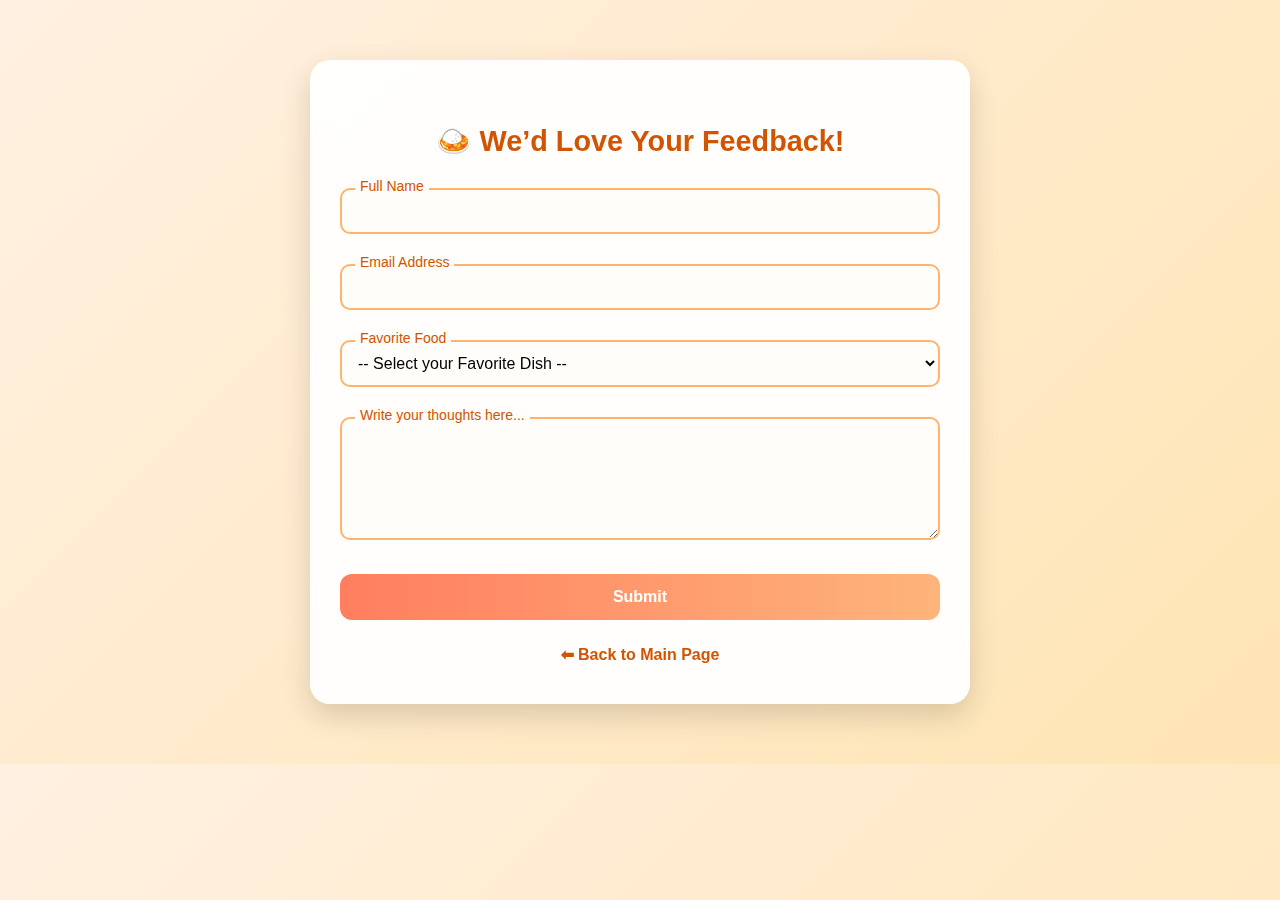
<file: Puneri_food_Form.html>
<!DOCTYPE html>
<html lang="en">
<head>
  <meta charset="UTF-8">
  <meta name="description" content="Explore the best of Pune's food – Street Food, Traditional Dishes, Sweets, and more! Built by Rohan Rakh.">
  <meta name="viewport" content="width=device-width, initial-scale=1.0">
  <title>Puneri Food Feedback Form</title>
  <link rel="stylesheet" href="Puneri_food_Form_css.css">
  <!-- <link rel="icon" href="./media/favicon.png" type="image/png"> -->
  <link rel="icon" href="./media/logo.svg" type="image/svg+xml">
</head>
<body>

  <div class="form-container">
    <h2>🍛 We’d Love Your Feedback!</h2>
    <form>
      <div class="input-group">
        <input type="text" id="name" name="name" required>
        <label for="name">Full Name</label>
      </div>

      <div class="input-group">
        <input type="email" id="email" name="email" required>
        <label for="email">Email Address</label>
      </div>

      <div class="input-group">
        <select id="food" name="food" required>
          <option value="" disabled selected>-- Select your Favorite Dish --</option>
          <option value="vada pav">Vada Pav</option>
          <option value="misal">Misal</option>
          <option value="modak">Modak</option>
          <option value="poha">Poha</option>
        </select>
        <label for="food">Favorite Food</label>
      </div>

      <div class="input-group">
        <textarea id="message" name="message" rows="5" required></textarea>
        <label for="message">Write your thoughts here...</label>
      </div>

      <button type="submit" class="submit-btn">Submit</button>
    </form>

    <div class="back-link">
      <a href="./index.html">⬅ Back to Main Page</a>
    </div>
  </div>

</body>
</html>
</file>
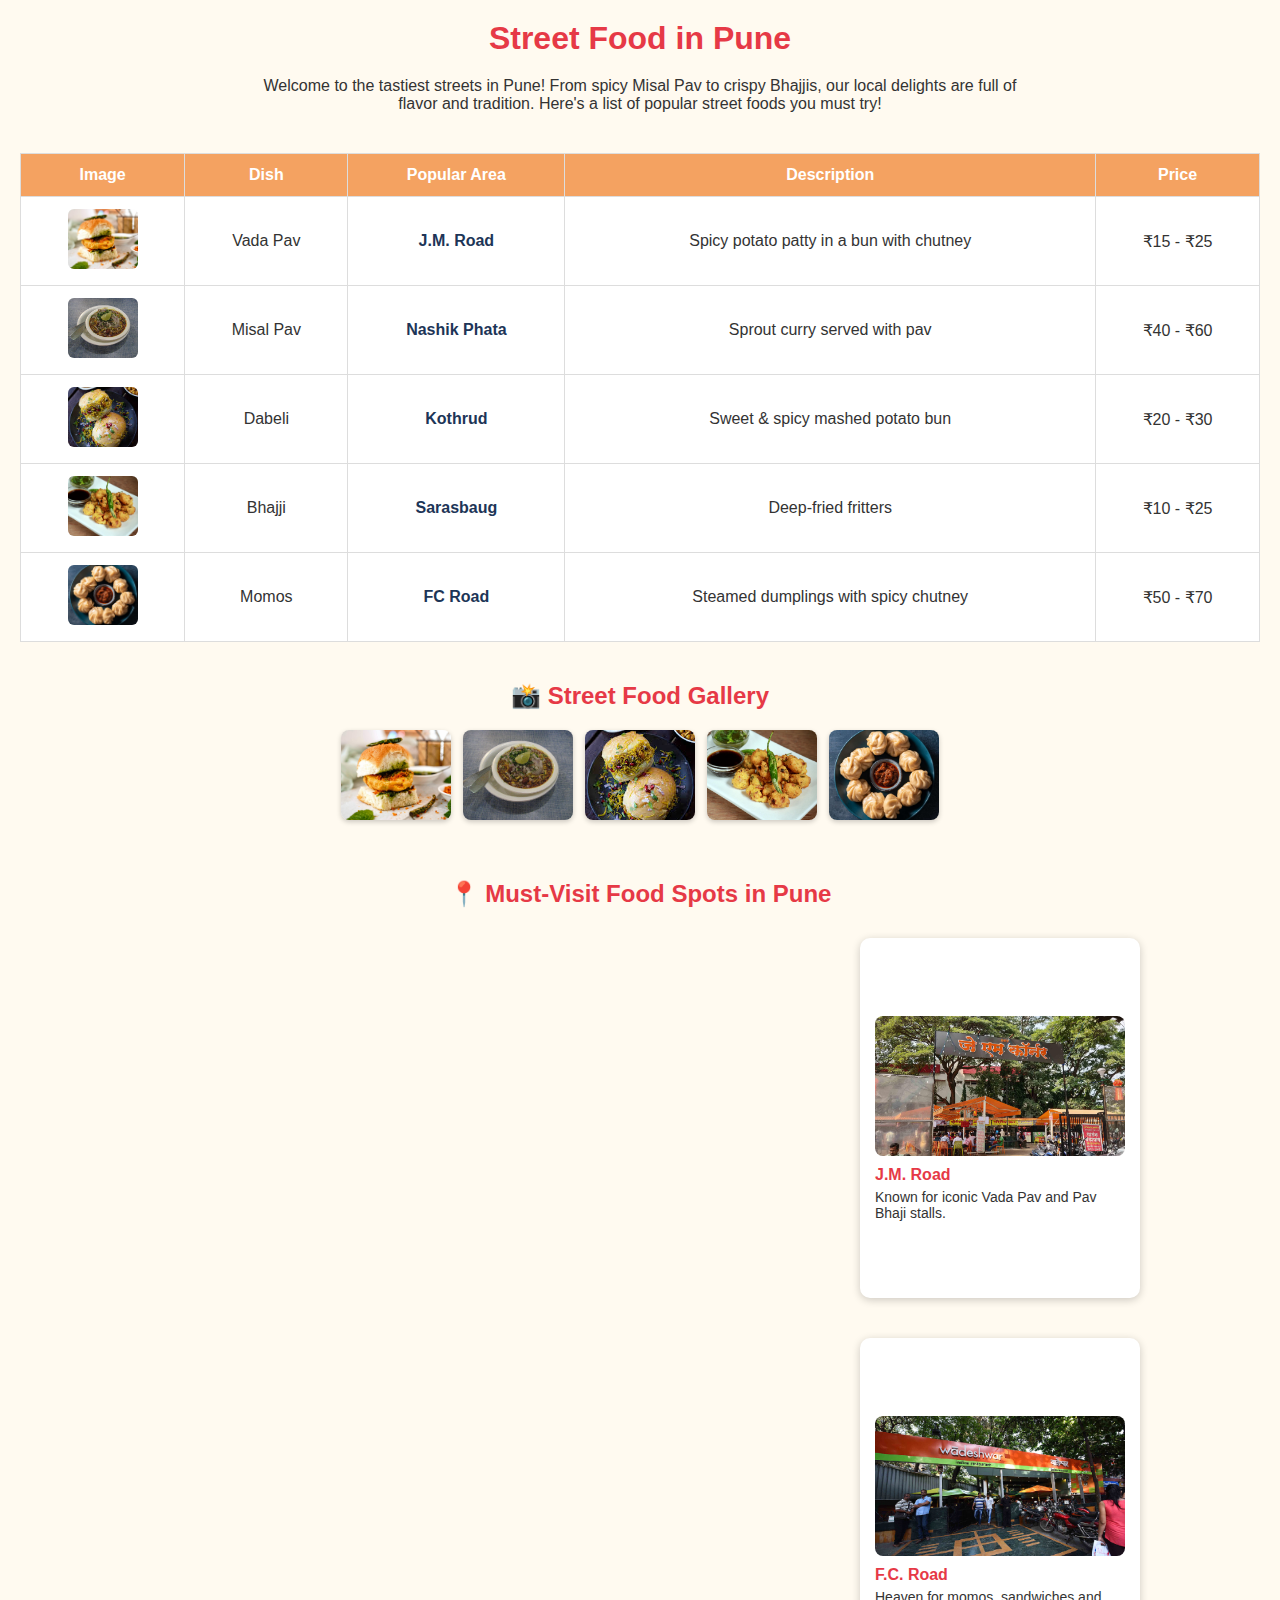
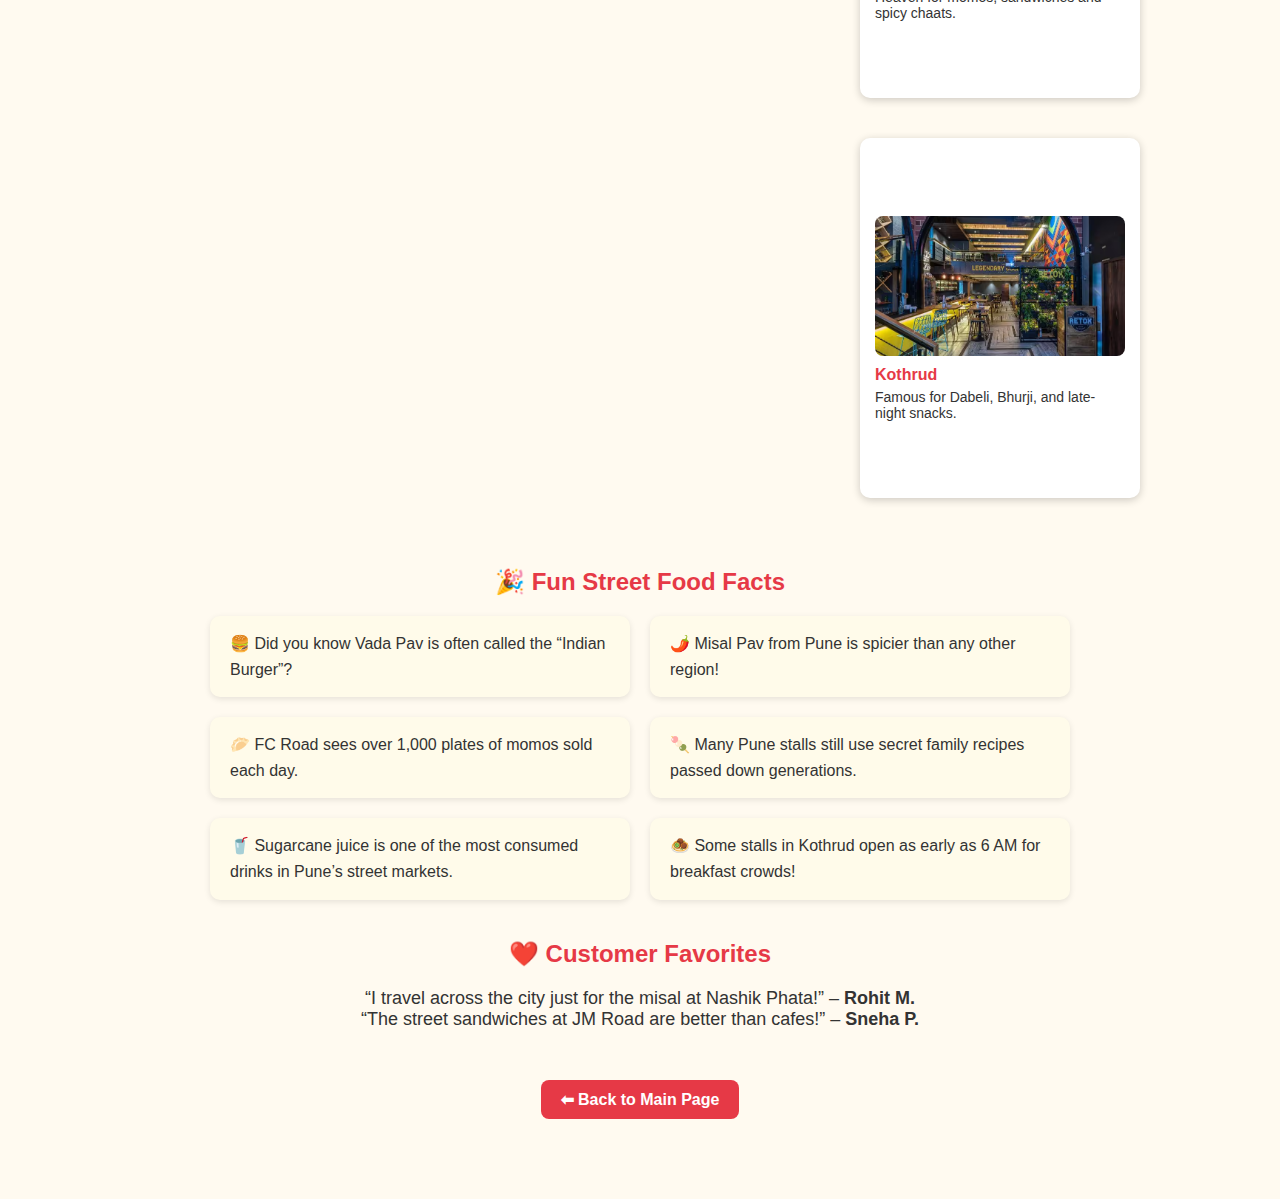
<file: street-food.html>
<!DOCTYPE html>
<html lang="en">
<head>
  <meta charset="UTF-8" />
  <meta name="viewport" content="width=device-width, initial-scale=1.0"/>
  <meta name="description" content="Explore the best of Pune's food – Street Food, Traditional Dishes, Sweets, and more! Built by Rohan Rakh.">
  <link rel="icon" href="./media/favicon.png" type="image/png">
  <title>Street Food - Pune Food Gallery</title>
  <style>
    * {
      margin: 0;
      padding: 0;
      box-sizing: border-box;
    }

    body {
      font-family: 'Segoe UI', sans-serif;
      background-color: #fffaf0;
      color: #333;
      padding-bottom: 50px;
    }

    h1, h2 {
      text-align: center;
      color: #e63946;
      margin-top: 20px;
    }

    .intro {
      text-align: center;
      padding: 20px;
      max-width: 800px;
      margin: auto;
    }

    .table-container {
      overflow-x: auto;
      padding: 20px;
    }

    table {
      width: 100%;
      border-collapse: collapse;
      min-width: 600px;
      background-color: #fff;
    }

    th, td {
      border: 1px solid #ddd;
      padding: 12px;
      text-align: center;
    }

    th {
      background-color: #f4a261;
      color: white;
    }

    td img {
      width: 70px;
      height: 60px;
      object-fit: cover;
      border-radius: 6px;
    }

    .gallery {
      display: flex;
      flex-wrap: wrap;
      justify-content: center;
      gap: 12px;
      padding: 20px;
    }

    .gallery img {
      width: 110px;
      height: 90px;
      object-fit: cover;
      border-radius: 8px;
      box-shadow: 0 2px 5px rgba(0, 0, 0, 0.2);
    }

    iframe {
      display: block;
      margin: 30px auto;
      width: 90%;
      max-width: 900px;
      height: 300px;
      border: none;
      border-radius: 8px;
    }

    .btn-back {
      display: block;
      width: fit-content;
      margin: 30px auto;
      padding: 10px 20px;
      background-color: #e63946;
      color: #fff;
      text-decoration: none;
      border-radius: 8px;
      font-weight: bold;
      transition: background-color 0.3s ease;
    }

    .btn-back:hover {
      background-color: #c52835;
    }
/* Update :  */
    td a {
  color: #1d3557;
  text-decoration: none;
  font-weight: bold;
  transition: color 0.3s ease;
}

td a:hover {
  color: #e63946;
  text-decoration: underline;
}

  </style>
</head>
<body>

  <h1>Street Food in Pune</h1>
  <div class="intro">
    <p>Welcome to the tastiest streets in Pune! From spicy Misal Pav to crispy Bhajjis, our local delights are full of flavor and tradition. Here's a list of popular street foods you must try!</p>
  </div>

  <div class="table-container">
    <table>
      <thead>
        <tr>
          <th>Image</th>
          <th>Dish</th>
          <th>Popular Area</th>
          <th>Description</th>
          <th>Price</th>
        </tr>
      </thead>
      <tbody>
        <tr>
          <td><img src="./media/Vada-Pav.jpg" alt="Vada Pav"></td>
          <td>Vada Pav</td>
          <td>
                <a href="https://www.google.com/maps?q=J.M.+Road,+Pune" target="_blank">J.M. Road</a>
          </td>
          <td>Spicy potato patty in a bun with chutney</td>
          <td>₹15 - ₹25</td>
        </tr>
        <tr>
          <td><img src="./media/misal.jpg" alt="Misal Pav"></td>
          <td>Misal Pav</td>
          <td>
            <a href="https://www.google.com/maps?q=Nashik+Phata,+Pune" target="_blank">Nashik Phata</a>
          </td>
          <td>Sprout curry served with pav</td>
          <td>₹40 - ₹60</td>
        </tr>
        <tr>
          <td><img src="./media/dabeli.jpeg" alt="Dabeli"></td>
          <td>Dabeli</td>
          <td>
            <a href="https://www.google.com/maps?q=Kothrud,+Pune" target="_blank">Kothrud</a>
          </td>
          <td>Sweet & spicy mashed potato bun</td>
          <td>₹20 - ₹30</td>
        </tr>
        <tr>
          <td><img src="./media/bhajji.jpg" alt="Bhajji"></td>
          <td>Bhajji</td>
          <td>
            <a href="https://www.google.com/maps?q=Sarasbaug,+Pune" target="_blank">Sarasbaug</a>
          </td>
          <td>Deep-fried fritters</td>
          <td>₹10 - ₹25</td>
        </tr>
        <tr>
          <td><img src="./media/momos.jpg" alt="Momos"></td>
          <td>Momos</td>
          <td>
            <a href="https://www.google.com/maps?q=FC+Road,+Pune" target="_blank">FC Road</a>
          </td>
          <td>Steamed dumplings with spicy chutney</td>
          <td>₹50 - ₹70</td>
        </tr>
      </tbody>
      
    </table>
  </div>

  <h2>📸 Street Food Gallery</h2>
  <div class="gallery">
    <img src="./media/Vada-Pav.jpg" alt="Vada Pav">
    <img src="./media/misal.jpg" alt="Misal Pav">
    <img src="./media/dabeli.jpeg" alt="Dabeli">
    <img src="./media/bhajji.jpg" alt="Bhajji">
    <img src="./media/momos.jpg" alt="Momos">
  </div>

  <h2 style="text-align: center; color: #e63946; margin-top: 40px;">📍 Must-Visit Food Spots in Pune</h2>

  <div style="display: flex; flex-direction: column; gap: 40px; padding: 30px 20px; align-items: center;">
  
    <!-- Reusable Row Template -->
    <!-- JM Road Row -->
    <div style="display: flex; justify-content: center; align-items: stretch; gap: 20px; flex-wrap: wrap; max-width: 1000px; width: 100%;">
      <!-- Video 70% -->
      <div style="flex: 1 1 70%; min-width: 300px;">
        <iframe width="100%" height="315" src="https://www.youtube.com/embed/vJOOphzZOlA" title="JM Road Video"
          frameborder="0" allow="accelerometer; autoplay; clipboard-write; encrypted-media; gyroscope; picture-in-picture"
          allowfullscreen style="border-radius: 10px;"></iframe>
      </div>
      <!-- Card 30% -->
      <div style="flex: 1 1 28%; min-width: 250px; background-color: #fff; border-radius: 10px;
                  box-shadow: 0 2px 8px rgba(0,0,0,0.2); padding: 15px; display: flex; flex-direction: column; justify-content: center;">
        <img src="./media/jm-road.jpg" alt="JM Road" style="width:100%; height:140px; object-fit: cover; border-radius: 8px;">
        <h4 style="margin: 10px 0 5px; color: #e63946;">J.M. Road</h4>
        <p style="font-size: 14px;">Known for iconic Vada Pav and Pav Bhaji stalls.</p>
      </div>
    </div>
  
    <!-- FC Road Row -->
    <div style="display: flex; justify-content: center; align-items: stretch; gap: 20px; flex-wrap: wrap; max-width: 1000px; width: 100%;">
      <div style="flex: 1 1 70%; min-width: 300px;">
        <iframe width="100%" height="315" src="https://www.youtube.com/embed/l9VYYzGK6kM" title="FC Road Video"
          frameborder="0" allowfullscreen style="border-radius: 10px;"></iframe>
      </div>
      <div style="flex: 1 1 28%; min-width: 250px; background-color: #fff; border-radius: 10px;
                  box-shadow: 0 2px 8px rgba(0,0,0,0.2); padding: 15px; display: flex; flex-direction: column; justify-content: center;">
        <img src="./media/fc-road.png" alt="FC Road" style="width:100%; height:140px; object-fit: cover; border-radius: 8px;">
        <h4 style="margin: 10px 0 5px; color: #e63946;">F.C. Road</h4>
        <p style="font-size: 14px;">Heaven for momos, sandwiches and spicy chaats.</p>
      </div>
    </div>
  
    <!-- Kothrud Row -->
    <div style="display: flex; justify-content: center; align-items: stretch; gap: 20px; flex-wrap: wrap; max-width: 1000px; width: 100%;">
      <div style="flex: 1 1 70%; min-width: 300px;">
        <iframe width="100%" height="315" src="https://www.youtube.com/embed/k6T7Fpa_B2c" title="Kothrud Video"
          frameborder="0" allowfullscreen style="border-radius: 10px;"></iframe>
      </div>
      <div style="flex: 1 1 28%; min-width: 250px; background-color: #fff; border-radius: 10px;
                  box-shadow: 0 2px 8px rgba(0,0,0,0.2); padding: 15px; display: flex; flex-direction: column; justify-content: center;">
        <img src="./media/kothrud.avif" alt="Kothrud" style="width:100%; height:140px; object-fit: cover; border-radius: 8px;">
        <h4 style="margin: 10px 0 5px; color: #e63946;">Kothrud</h4>
        <p style="font-size: 14px;">Famous for Dabeli, Bhurji, and late-night snacks.</p>
      </div>
    </div>
  
  </div>
  



  <h2 style="text-align: center; color: #e63946; margin-top: 40px;">🎉 Fun Street Food Facts</h2>

  <div style="max-width: 900px; margin: auto; padding: 20px;">
    <div style="display: flex; flex-wrap: wrap; gap: 20px; justify-content: center; font-size: 16px; line-height: 1.6;">
  
      <div style="flex: 1 1 45%; background-color: #fffbea; padding: 15px 20px; border-radius: 10px; box-shadow: 0 2px 6px rgba(0,0,0,0.1);">
        🍔 Did you know Vada Pav is often called the “Indian Burger”?
      </div>
  
      <div style="flex: 1 1 45%; background-color: #fffbea; padding: 15px 20px; border-radius: 10px; box-shadow: 0 2px 6px rgba(0,0,0,0.1);">
        🌶️ Misal Pav from Pune is spicier than any other region!
      </div>
  
      <div style="flex: 1 1 45%; background-color: #fffbea; padding: 15px 20px; border-radius: 10px; box-shadow: 0 2px 6px rgba(0,0,0,0.1);">
        🥟 FC Road sees over 1,000 plates of momos sold each day.
      </div>
  
      <div style="flex: 1 1 45%; background-color: #fffbea; padding: 15px 20px; border-radius: 10px; box-shadow: 0 2px 6px rgba(0,0,0,0.1);">
        🍡 Many Pune stalls still use secret family recipes passed down generations.
      </div>
  
      <div style="flex: 1 1 45%; background-color: #fffbea; padding: 15px 20px; border-radius: 10px; box-shadow: 0 2px 6px rgba(0,0,0,0.1);">
        🥤 Sugarcane juice is one of the most consumed drinks in Pune’s street markets.
      </div>
  
      <div style="flex: 1 1 45%; background-color: #fffbea; padding: 15px 20px; border-radius: 10px; box-shadow: 0 2px 6px rgba(0,0,0,0.1);">
        🧆 Some stalls in Kothrud open as early as 6 AM for breakfast crowds!
      </div>
  
    </div>
  </div>
  

<h2>❤️ Customer Favorites</h2>
<div style="text-align: center; padding: 20px;">
  <p style="font-size: 18px;">“I travel across the city just for the misal at Nashik Phata!” – <strong>Rohit M.</strong></p>
  <p style="font-size: 18px;">“The street sandwiches at JM Road are better than cafes!” – <strong>Sneha P.</strong></p>
</div>



  <a href="./index.html" class="btn-back">⬅ Back to Main Page</a>

</body>
</html>
</file>
<file: Puneri_food_Form_css.css>
/* General Styling */
body {
  margin: 0;
  padding: 0;
  font-family: 'Segoe UI', sans-serif;
  background: linear-gradient(135deg, #fff0e1, #ffe5b4);
  color: #333;
}

/* Form Container */
.form-container {
  max-width: 600px;
  margin: 60px auto;
  background: rgba(255, 255, 255, 0.95);
  padding: 40px 30px;
  border-radius: 20px;
  box-shadow: 0 12px 30px rgba(0, 0, 0, 0.15);
  backdrop-filter: blur(8px);
  animation: fadeIn 1s ease-in-out;
}

.form-container h2 {
  text-align: center;
  color: #d35400;
  margin-bottom: 30px;
  font-size: 1.8rem;
}

/* Input Group */
.input-group {
  position: relative;
  margin-bottom: 30px;
  padding: 0; /* remove any extra */
}

.input-group input,
.input-group textarea,
.input-group select {
  width: 100%;
  padding: 12px;
  font-size: 16px;
  border: 2px solid #ffb36b;
  border-radius: 10px;
  background-color: #fffdf9;
  outline: none;
  transition: all 0.3s ease;
  box-sizing: border-box; /* ensures padding doesn't affect width */
}

.input-group label {
  position: absolute;
  top: -10px;
  left: 15px;
  background: #fffdf9;
  padding: 0 5px;
  font-size: 14px;
  color: #d35400;
  transition: all 0.3s ease;
  pointer-events: none;
}

/* Button */
.submit-btn {
  display: block;
  width: 100%;
  padding: 14px;
  background: linear-gradient(to right, #ff7e5f, #feb47b);
  color: #fff;
  font-size: 16px;
  border: none;
  border-radius: 12px;
  cursor: pointer;
  transition: 0.4s ease;
  font-weight: bold;
  box-sizing: border-box;
}

.submit-btn:hover {
  transform: scale(1.03);
  background: linear-gradient(to right, #ff512f, #f09819);
}

/* Back Link */
.back-link {
  margin-top: 25px;
  text-align: center;
}

.back-link a {
  color: #d35400;
  font-weight: bold;
  text-decoration: none;
  font-size: 1rem;
}

.back-link a:hover {
  text-decoration: underline;
}

/* Mobile Responsive */
@media (max-width: 600px) {
  .form-container {
    margin: 30px 15px;
    padding: 30px 20px;
  }
}

/* Fade In Animation */
@keyframes fadeIn {
  from { opacity: 0; transform: translateY(30px); }
  to { opacity: 1; transform: translateY(0); }
}
</file>
